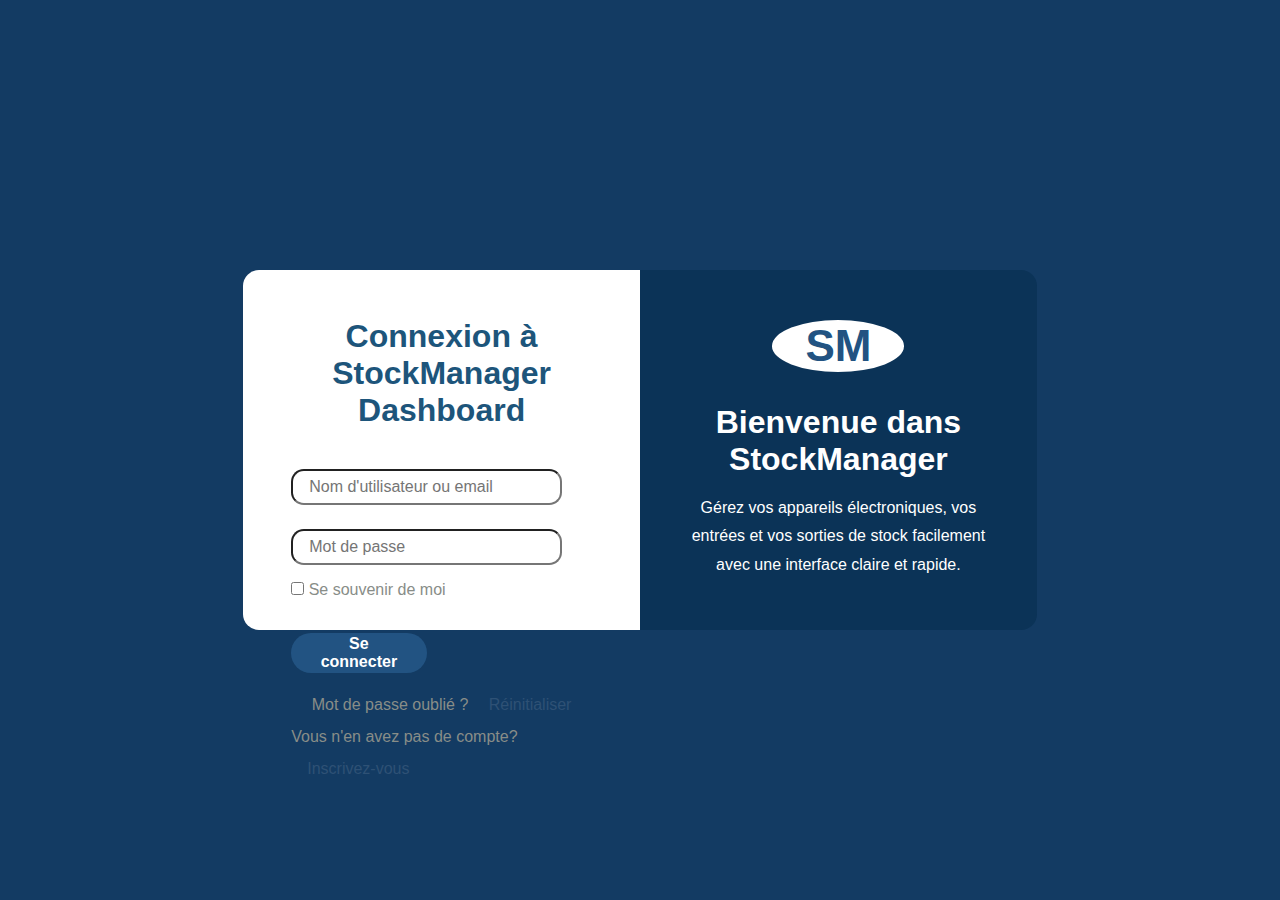
<file: index.html>
<!DOCTYPE html>
<html lang="en">

<head>
    <meta charset="UTF-8">
    <meta name="viewport" content="width=device-width, initial-scale=1.0">
    <title>Stock-Manager-page de Connexion</title>
    <link rel="stylesheet" href="style.css">
</head>

<body>
    <section class="container">
        <main class="main">
            <div class="card1">
                <h1>Connexion à StockManager Dashboard</h1>
                <div class="input">
                    <input type="text" placeholder="Nom d'utilisateur ou email" required>
                    <input type="text" placeholder="Mot de passe" required>
                </div>
                <div class="label">
                    <label>
                        <input type="checkbox">
                        Se souvenir de moi
                    </label>
                </div>
               <a href="dashbord.html"> <button>Se connecter</button></a>
                <div class="solution">
                    <p class="pass">Mot de passe oublié ? <a href="#">Réinitialiser</a></p>
                    <p class="compte">Vous n'en avez pas de compte? <a href="inscription.html">Inscrivez-vous</a></p>
                </div>
            </div>
            <div class="card2">
                <div class="back">SM</div>
                <p class="welcom">Bienvenue dans StockManager</p>
                <P class="gerer">Gérez vos appareils électroniques, vos entrées et vos sorties de stock facilement avec une interface
                    claire et rapide.
                </P>
            </div>
        </main>
    </section>
</body>

</html>
</file>
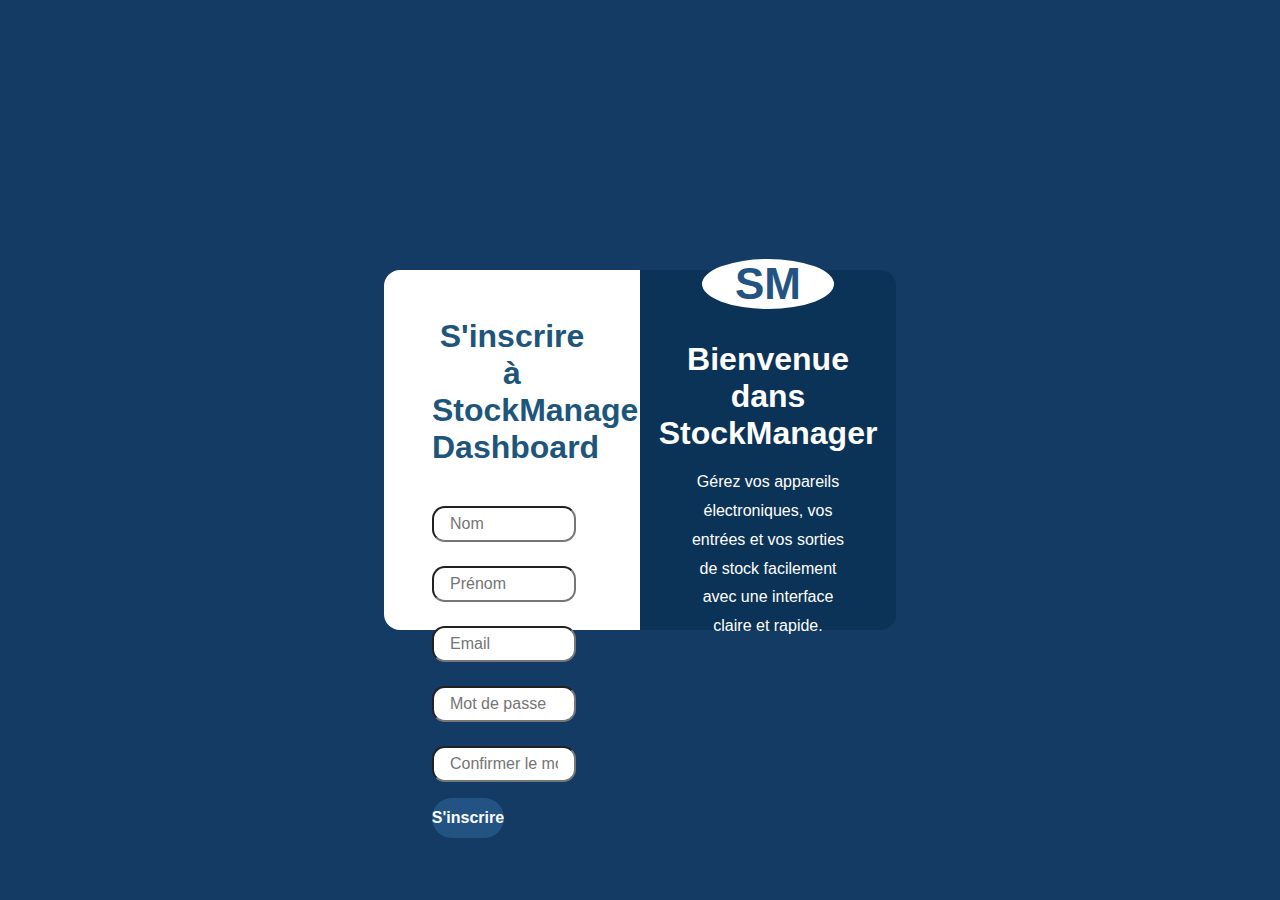
<file: inscription.html>
<!DOCTYPE html>
<html lang="en">

<head>
    <meta charset="UTF-8">
    <meta name="viewport" content="width=device-width, initial-scale=1.0">
    <title> Stock-Manager-Page d'inscription</title>
    <link rel="stylesheet" href="style.css">
</head>

<body>
    <section class="container">
        <main class="main">
            <div class="card1 card1_1">
                <h1>S'inscrire à StockManager Dashboard</h1>
                <div class="input">
                    <input type="text" placeholder="Nom" required>
                    <input type="text" placeholder="Prénom" required>
                    <input type="email" placeholder="Email" required>
                    <input type="password" placeholder="Mot de passe" required>
                    <input type="password" placeholder="Confirmer le mot de passe" required>
                </div>
                <!-- <form action="dashbord.html"> -->
                    <button type="submit">S'inscrire</button>
                <!-- </form> -->
            </div>
            <div class="card2 card2_2">
                <div class="back">SM</div>
                <p class="welcom">Bienvenue dans StockManager</p>
                <P class="gerer">Gérez vos appareils électroniques, vos entrées et vos sorties de stock facilement avec
                    une interface
                    claire et rapide.
                </P>
            </div>
        </main>

    </section>
</body>

</html>
</file>
<file: style.css>
* {
  margin: 0;
  padding: 0;
  box-sizing: border-box;
}

body {
  font-family: arial, sans-serif;
}

.container {
  width: 100%;
  height: 100vh;
  background-color: #133b63;
}

.main {
  width: 100%;
  height: 100vh;
  display: flex;
  justify-content: center;
  align-items: center;
  /* border-radius: 20%; */
}

.card1 {
  background-color: #fff;
  width: 21%;
  height: 35%;
  padding: 3em 3em 3em 3em;
  border-top-left-radius: 1em;
  border-bottom-left-radius: 1em;
}

.card1 p {
  color: #888d88;
}

h1 {
  color: #1d557b;
  font-size: 2rem;
  text-align: center;
}

.input {
  display: flex;
  flex-direction: column;
  gap: 0.5rem;
  margin-top:1.5em;
}

.input input {
  width: 90%;
  height: 2.75vh;
  border-radius: 0.8em;
  padding:1em;
  font-size:1em;
  outline: none;
  margin-top: 1rem;

}

.label {
  color: #888d88;
  margin-top: 1rem;
}

button {
  background-color: #225382;
  width: 40%;
  height: 2vh;
  display: flex;
  justify-content: center;
  align-items: center;
  border-radius: 20px;
  margin-top: 1rem;
  color: #fff;
  font-weight: bold;
  font-size: 1rem;
  border: none;
  padding: 20px;
}
.solution{
    width: 100%;
    display: flex;
    flex-direction: column;
    justify-content: center;
    align-items: center;
    line-height: 2em;
}
.solution p a{
  color: #2E5175;
}
.card2 {
  display: flex;
  justify-content: center;
  align-items: center;
  flex-direction: column;
  background-color: #0b3357;
  width: 16%;
  height: 35%;
  padding: 50px;
  color: #fff;
  text-align: center;
  border-top-right-radius: 1em;
  border-bottom-right-radius: 1em;
}

.back {
  display: flex;
  justify-content: center;
  align-items: center;
  background-color: #fff;
  width: 3em;
  height: 3em;
  border-radius: 50%;
  color: #225382;
  font-size: 2.75rem;
  font-weight: bold;
}
.back {
  display: flex;
  justify-content: center;
  align-items: center;
}
.card2 .welcom {
  font-size: 2rem;
  font-weight: bold;
  display: flex;
  justify-content: center;
  align-items: center;
  margin-top:1em;
}
.card2 .gerer {
line-height:1.8em;
  margin-top: 1rem;
}

.pass {
    margin-top:1em;
}

@media (max-width: 1440px){
.card1 {
  width: 31%;
  height: 40%;
}
.card2{
  width: 31%;
  height: 40%;
}
button{
   width: 45%;
  height: 2vh;
}
}
@media (max-width: 1024px){
.card1 {
  width: 45%;
  height: 40%;
}
.card2{
  width: 45%;
  height: 40%;
}
button{
   width: 45%;
  height: 2vh;
}
}
@media (max-width: 768px){
    .main{
        display: flex;
        flex-direction: column;
    }
.card1 {
  width: 60%;
  height: 40%;
  border-top-left-radius: 1.5em;
  border-top-right-radius: 1.5em;
  border-bottom-left-radius: 0;

}
h1{
    font-size: 1.75rem;
}
.card2{
  width: 60%;
  height: 40%;
  border-top-left-radius: 0;
  border-top-right-radius: 0;
  border-bottom-left-radius: 1.5em;
}
button{
   width: 45%;
  height: 2vh;
}
}
@media (max-width: 425px){
    .main{
        display: flex;
        flex-direction: column;
    }
.card1 {
  width: 90%;
}
h1{
    font-size: 1.5rem;
}
.input input{
    width:1OO%;
    padding: 20px;
    margin:auto;
}
.card2{
  width: 90%;
}
button{
   width: 50%;
  height: 2vh;
}
.solution{
    /* width:100%;
    margin: 0; */
}
}
@media (max-width: 375px){
    button{
   width: 65%;
}
.input input{
    /* width: 100%; */
}
}
@media (max-width: 425px){
    button{
   width: 75%;
}
.input input{
    width: 100%;
    padding:15px;
}
}
 a {
    width: 20%;
    text-decoration: none;
    margin-left:1rem;
}
.card1_1{
    width: 20%;
    height:40%;
}
.card2_2{
    width: 20%;
    height:40%;
}
</file>
